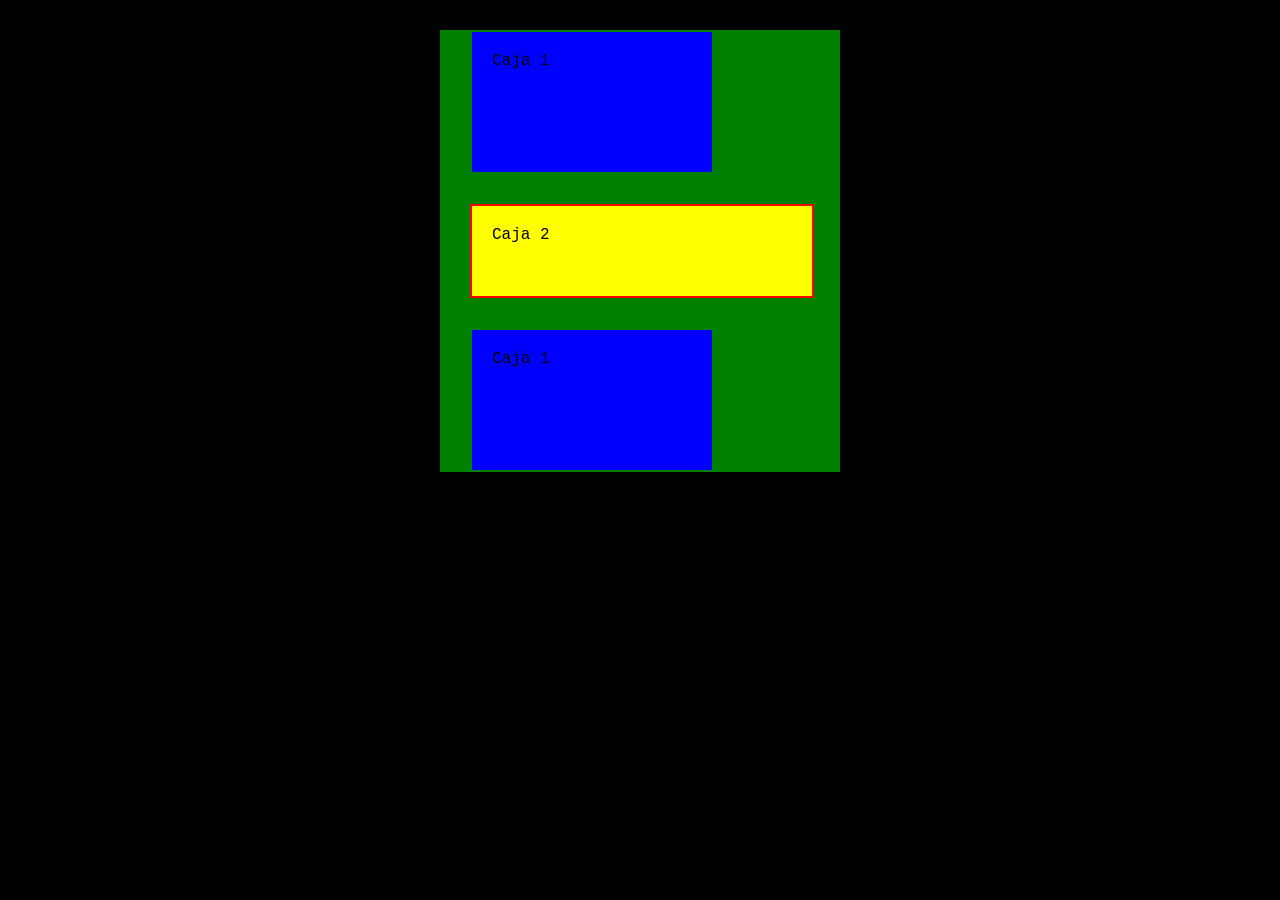
<file: 25Feb2026/index.html>
<!DOCTYPE html>
<html lang="es">
<head>
    <meta charset="UTF-8">
    <title>Ejercicio de Cajas</title>
    <link rel="stylesheet" href="styles.css">
</head>
<body>

    <div class="caja1">Caja 1</div>

    <div class="caja2">Caja 2</div>

    <div class="caja1">Caja 1</div>

</body>
</html>
</file>
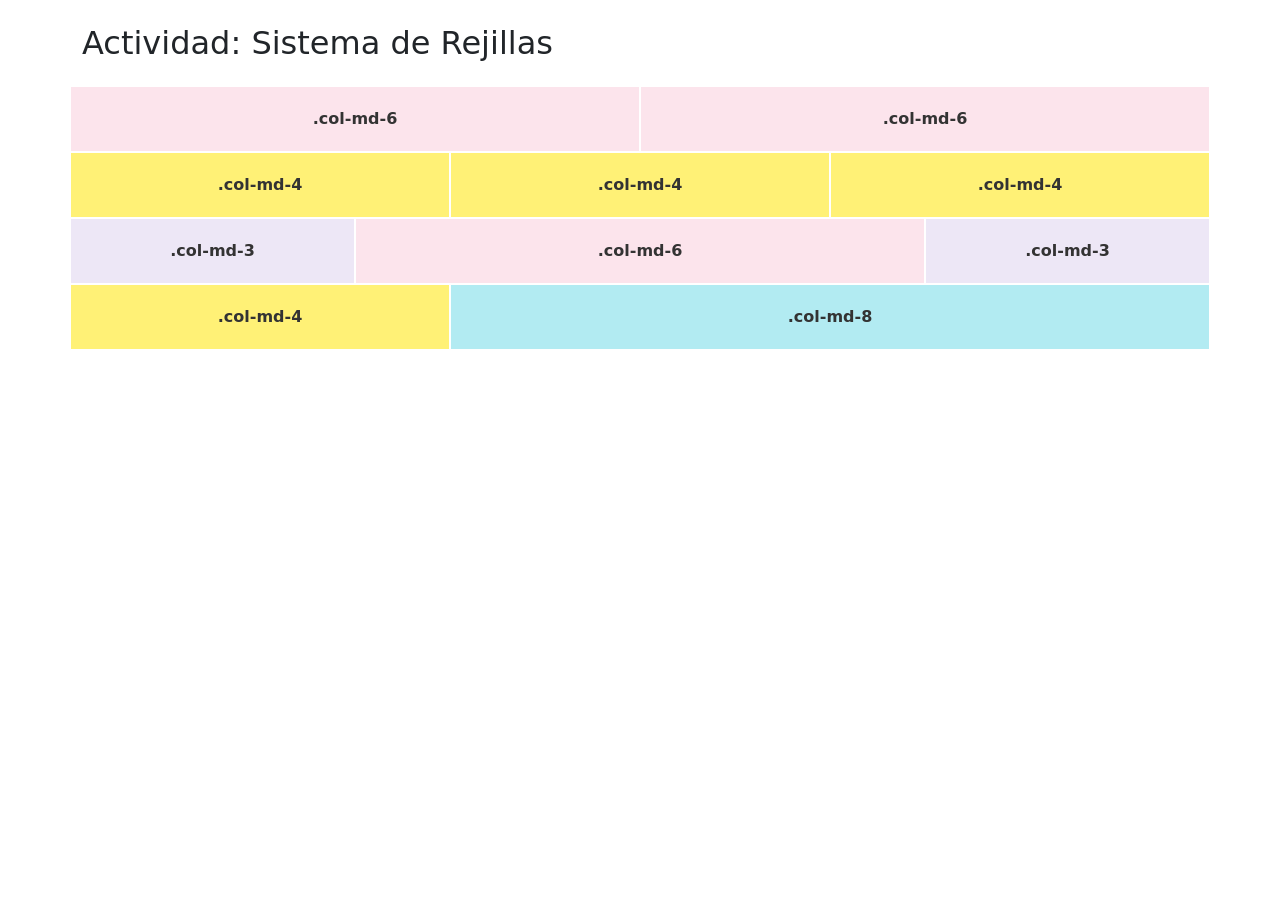
<file: 5 Trimestre/ejercicio 1 clase/index.html>
<!DOCTYPE html>
<html lang="es">
<head>
    <meta charset="UTF-8">
    <meta name="viewport" content="width=device-width, initial-scale=1.0">
    <meta name="description" content="Steban">
    <title>Actividad Bootstrap Grid</title>
    
    <link href="https://cdn.jsdelivr.net/npm/bootstrap@5.3.0/dist/css/bootstrap.min.css" rel="stylesheet">
    
    <style>
        .row div {
            border: 1px solid #fff;
            text-align: center;
            padding: 20px 0;
            color: #333;
            font-weight: bold;
        }
        .bg-pink { background-color: #fce4ec; }
        .bg-yellow { background-color: #fff176; }
        .bg-purple { background-color: #ede7f6; }
        .bg-blue { background-color: #b2ebf2; }
    </style>
</head>
<body>

    <div class="container mt-4">
        <h2 class="mb-4">Actividad: Sistema de Rejillas</h2>

        <div class="row">
            <div class="col-md-6 bg-pink">.col-md-6</div>
            <div class="col-md-6 bg-pink">.col-md-6</div>
        </div>

        <div class="row">
            <div class="col-md-4 bg-yellow">.col-md-4</div>
            <div class="col-md-4 bg-yellow">.col-md-4</div>
            <div class="col-md-4 bg-yellow">.col-md-4</div>
        </div>

        <div class="row">
            <div class="col-md-3 bg-purple">.col-md-3</div>
            <div class="col-md-6 bg-pink">.col-md-6</div>
            <div class="col-md-3 bg-purple">.col-md-3</div>
        </div>

        <div class="row">
            <div class="col-md-4 bg-yellow">.col-md-4</div>
            <div class="col-md-8 bg-blue">.col-md-8</div>
        </div>
    </div>

    <script src="https://cdn.jsdelivr.net/npm/bootstrap@5.3.0/dist/js/bootstrap.bundle.min.js"></script>
</body>
</html>
</file>
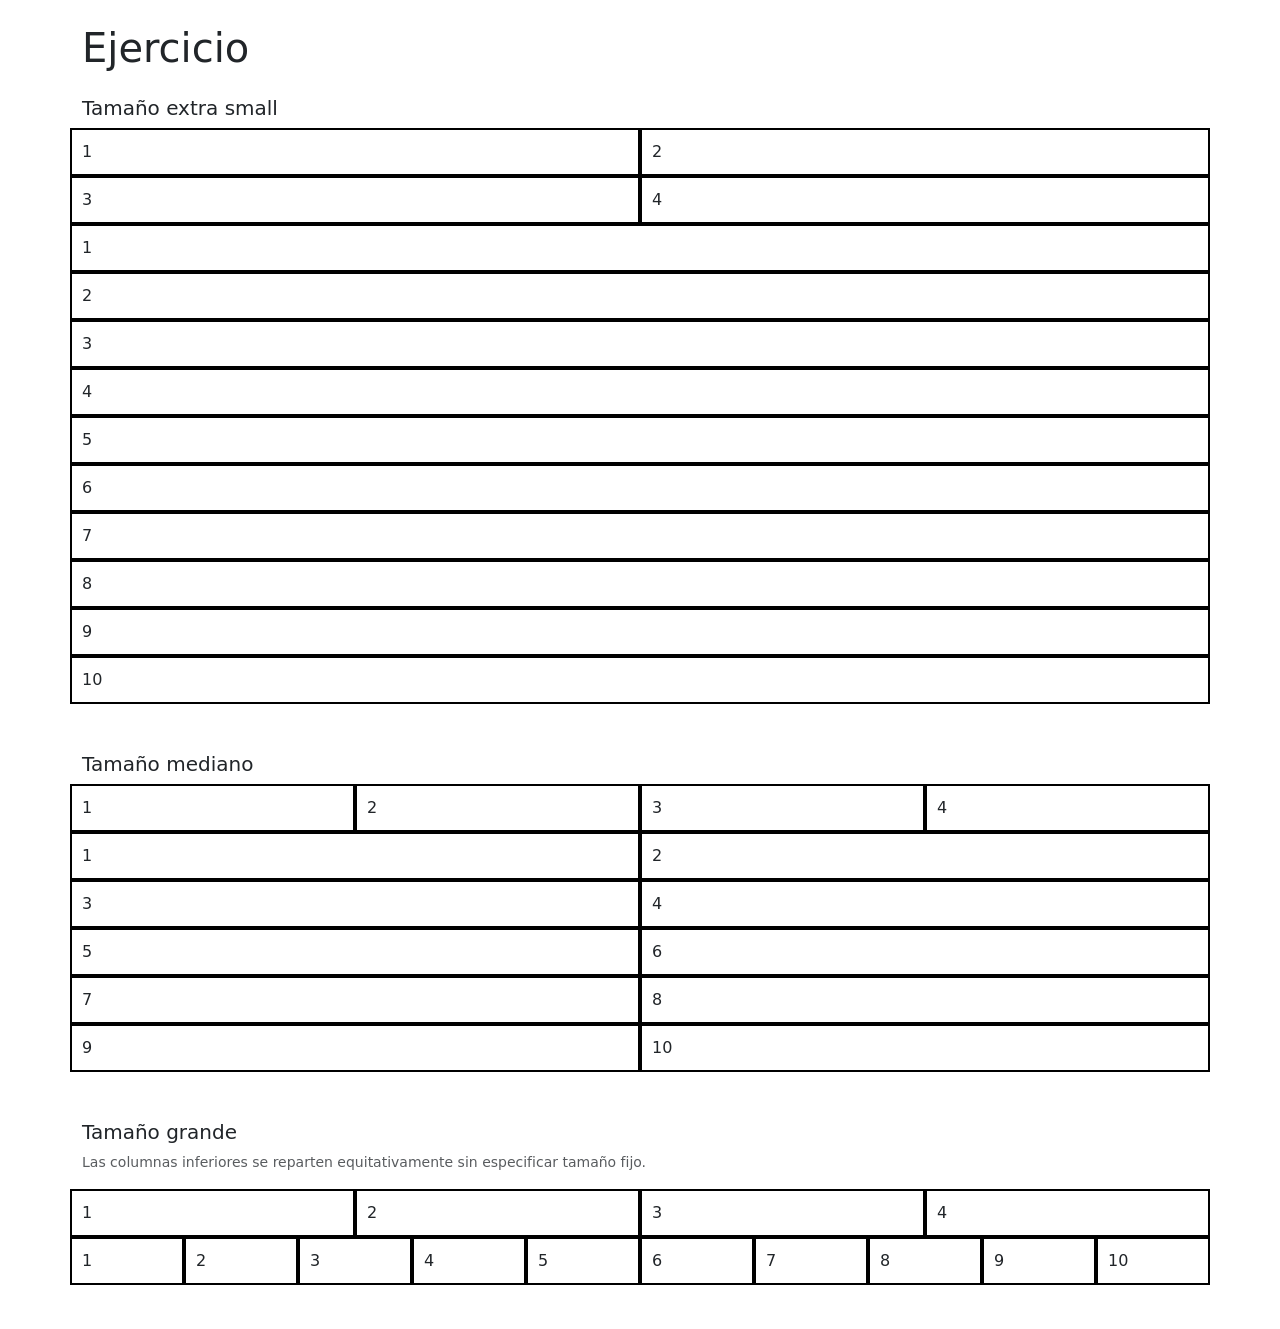
<file: 5 Trimestre/ejercicio 2/index.html>
<!DOCTYPE html>
<html lang="es">
<head>
    <meta charset="UTF-8">
    <meta name="viewport" content="width=device-width, initial-scale=1.0">
    <title>Ejercicio Rejilla Bootstrap 5</title>
    <link href="https://cdn.jsdelivr.net/npm/bootstrap@5.3.0/dist/css/bootstrap.min.css" rel="stylesheet">
    <link rel="stylesheet" href="style.css">
</head>
<body class="p-4">

    <div class="container">
        <h1 class="mb-4">Ejercicio</h1>
        
        <h2 class="h5">Tamaño extra small</h2>
        <div class="row mb-5">
            <div class="col-6 custom-col">1</div>
            <div class="col-6 custom-col">2</div>
            <div class="col-6 custom-col">3</div>
            <div class="col-6 custom-col">4</div>
            <div class="col-12 custom-col">1</div>
            <div class="col-12 custom-col">2</div>
            <div class="col-12 custom-col">3</div>
            <div class="col-12 custom-col">4</div>
            <div class="col-12 custom-col">5</div>
            <div class="col-12 custom-col">6</div>
            <div class="col-12 custom-col">7</div>
            <div class="col-12 custom-col">8</div>
            <div class="col-12 custom-col">9</div>
            <div class="col-12 custom-col">10</div>
        </div>

        <h2 class="h5">Tamaño mediano</h2>
        <div class="row mb-5">
            <div class="col-md-3 custom-col">1</div>
            <div class="col-md-3 custom-col">2</div>
            <div class="col-md-3 custom-col">3</div>
            <div class="col-md-3 custom-col">4</div>
            <div class="col-md-6 custom-col">1</div>
            <div class="col-md-6 custom-col">2</div>
            <div class="col-md-6 custom-col">3</div>
            <div class="col-md-6 custom-col">4</div>
            <div class="col-md-6 custom-col">5</div>
            <div class="col-md-6 custom-col">6</div>
            <div class="col-md-6 custom-col">7</div>
            <div class="col-md-6 custom-col">8</div>
            <div class="col-md-6 custom-col">9</div>
            <div class="col-md-6 custom-col">10</div>
        </div>

        <h2 class="h5">Tamaño grande</h2>
        <p class="text-muted small">Las columnas inferiores se reparten equitativamente sin especificar tamaño fijo.</p>
        <div class="row">
            <div class="col-lg-3 custom-col">1</div>
            <div class="col-lg-3 custom-col">2</div>
            <div class="col-lg-3 custom-col">3</div>
            <div class="col-lg-3 custom-col">4</div>
            
            <div class="col custom-col">1</div>
            <div class="col custom-col">2</div>
            <div class="col custom-col">3</div>
            <div class="col custom-col">4</div>
            <div class="col custom-col">5</div>
            <div class="col custom-col">6</div>
            <div class="col custom-col">7</div>
            <div class="col custom-col">8</div>
            <div class="col custom-col">9</div>
            <div class="col custom-col">10</div>
        </div>
    </div>

</body>
</html>
</file>
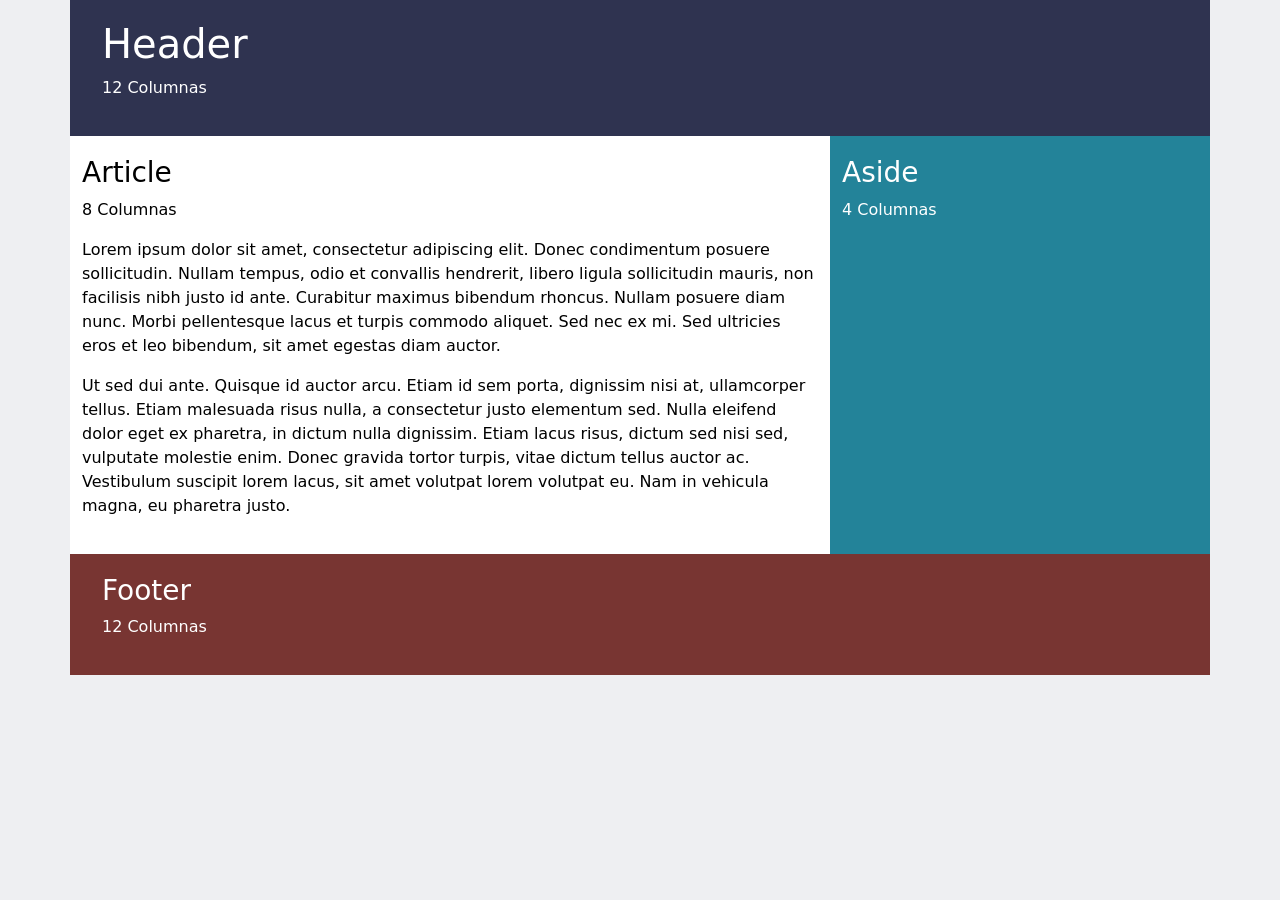
<file: 5 Trimestre/ejemploText.html>
<!DOCTYPE html>
<html lang="es">
<head>
    <meta charset="UTF-8">
    <meta name="viewport" content="width=device-width, initial-scale=1.0">
    <meta name="description" content="Tu Nombre">
    <title>Práctica de Contenedores y Rejillas</title>
    <link href="https://cdn.jsdelivr.net/npm/bootstrap@5.3.0/dist/css/bootstrap.min.css" rel="stylesheet">
    <link rel="stylesheet" href="style.css">
</head>
<body>

<div class="container">
        <header class="row">
            <div class="col">
                <h1>Header</h1>
                <p>12 Columnas</p>
            </div>
        </header>
        <main class="row">
            <article class="col-12 col-md-8">
                <h3>Article</h3>
                <p class="d-none d-md-block">8 Columnas</p>
                <p class="d-block d-md-none">12 Columnas</p>
                <p>
                    Lorem ipsum dolor sit amet, consectetur adipiscing elit. Donec condimentum posuere sollicitudin.
                    Nullam tempus, odio et convallis hendrerit, libero ligula sollicitudin mauris, non facilisis nibh
                    justo id ante. Curabitur maximus bibendum rhoncus. Nullam posuere diam nunc. Morbi pellentesque
                    lacus et turpis commodo aliquet. Sed nec ex mi. Sed ultricies eros et leo bibendum, sit amet egestas
                    diam auctor.
                </p>
                <p>
                    Ut sed dui ante. Quisque id auctor arcu. Etiam id sem porta, dignissim nisi at, ullamcorper tellus.
                    Etiam malesuada risus nulla, a consectetur justo elementum sed. Nulla eleifend dolor eget ex
                    pharetra, in dictum nulla dignissim. Etiam lacus risus, dictum sed nisi sed, vulputate molestie
                    enim. Donec gravida tortor turpis, vitae dictum tellus auctor ac. Vestibulum suscipit lorem lacus,
                    sit amet volutpat lorem volutpat eu. Nam in vehicula magna, eu pharetra justo.
                </p>
            </article>
            <aside class="col-12 col-md-4">
                <h3>Aside</h3>
                <p class="d-none d-md-block">4 Columnas</p>
                <p class="d-block d-md-none">12 Columnas</p>
            </aside>
        </main>
        <footer class="row">
            <div class="col-12">
                <h3>Footer</h3>
                <p>12 Columnas</p>
            </div>
        </footer>
    </div>

<script src="https://cdn.jsdelivr.net/npm/bootstrap@5.3.0/dist/js/bootstrap.bundle.min.js"></script>
</body>
</html>
</file>
<file: 25Feb2026/styles.css>
html {
    background: black;
}

* {
    font-family: 'Courier New';
}

body {
    width: 400px;
    margin: 0 auto;
    height: auto;
    background: green;
}

.caja1 {
    width: 200px;
    height: 100px;
    border: 2px solid green;
    padding: 20px;
    margin: 30px;
    background: blue;
}

.caja2 {
    width: 300px;
    height: 50px;
    border: 2px solid red;
    padding: 20px;
    margin: 30px;
    background: yellow;
}
</file>
<file: 5 Trimestre/ejercicio 2/style.css>
/* Estilos para visualizar la estructura de la rejilla */
.custom-col {
    border: 2px solid #000; /* Bordes negros gruesos como en la imagen */
    padding: 10px;
    text-align: left;
    background-color: #fff;
    min-height: 40px;
    display: flex;
    align-items: center;
}

/* Ajuste para que las filas no tengan espacios entre columnas (gap) si se desea exacto a la tabla */
.row {
    margin-bottom: 20px;
}

h2 {
    margin-top: 30px;
    font-weight: bold;
}
</file>
<file: 5 Trimestre/style.css>
/*en el archivo css*/
body {
    background: #EEEFF2;
    color: #fff;
}
header {
    background: #2F3350;
    padding: 20px;
}
main article {
    color: #000;
    background: #fff;
    padding: 20px;
}
aside {
    background: #238399;
    padding: 20px;
}
footer {
    background: #783532;
    padding: 20px;
}
</file>
